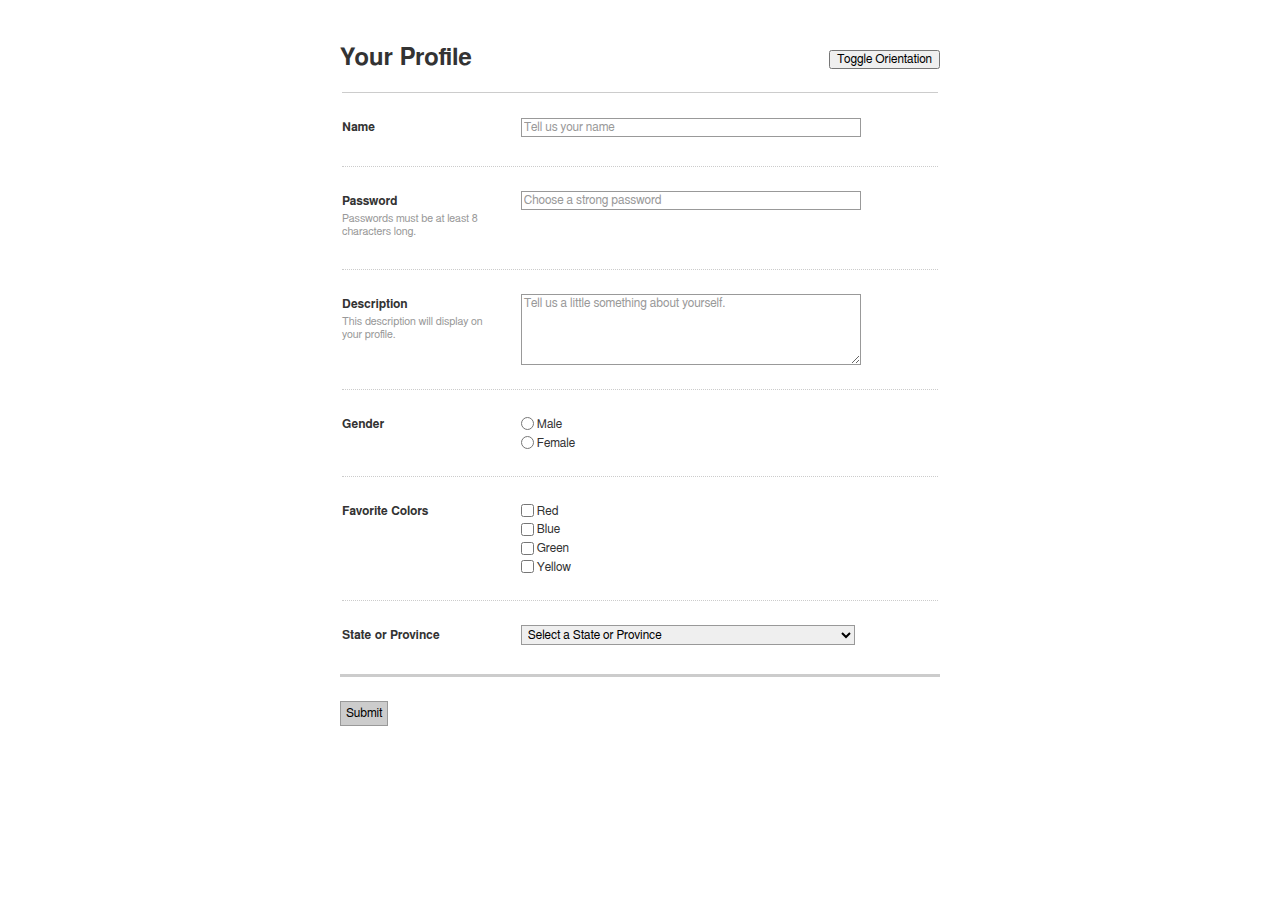
<file: form/index.html>
<!DOCTYPE html>
<html lang="en">
<head>
	<meta charset="utf-8">
	<title>Sample Form | FED Patterns</title>
	
	<meta name="viewport" content="width=device-width" />
	
	<link rel="stylesheet" href="/_assets/css/normalize.css" />
	<link rel="stylesheet" href="/_assets/css/base.css" />
	<link rel="stylesheet" href="form.css">
</head>

<body>
	
	<h1>Your Profile</h1>
	
	<form action="#" method="get" class="adjacent">
		
		<fieldset>
			<dl class="group">
				<dt><label for="name">Name</label></dt>
				<dd><input name="name" id="name" type="text" placeholder="Tell us your name"></dd>
			</dl>
		</fieldset>
		
		<fieldset>
			<dl class="group">
				<dt>
					<label for="pswd">Password</label>
					<span class="instruction">Passwords must be at least 8 characters long.</span>
				</dt>
				<dd><input name="pswd" id="pswd" type="password" placeholder="Choose a strong password"></dd>
			</dl>
		</fieldset>
		
		<fieldset>
			<dl class="group">
				<dt>
					<label for="description">Description</label>
					<span class="instruction">This description will display on your profile.</span>
				</dt>
				<dd><textarea id="description" name="description" rows="5" cols="30" placeholder="Tell us a little something about yourself."></textarea></dd>
			</dl>
		</fieldset>
		
		<fieldset>
			<dl class="group">
				<dt><span class="pseudo-label">Gender</span></dt>
				<dd>
					<ul>
						<li class="container-radio"><input name="gender" id="gender-male" type="radio" value="male"> <label for="gender-male">Male</label></li>
						<li class="container-radio"><input name="gender" id="gender-female" type="radio" value="female"> <label for="gender-female">Female</label></li>
					</ul>
				</dd>
			</dl>
		</fieldset>
		
		<fieldset>
			<dl class="group">
				<dt><span class="pseudo-label">Favorite Colors</span></dt>
				<dd>
					<ul>
						<li class="container-checkbox"><input name="color" id="color-red" type="checkbox" value="red"> <label for="color-red">Red</label></li>
						<li class="container-checkbox"><input name="color" id="color-blue" type="checkbox" value="blue"> <label for="color-blue">Blue</label></li>
						<li class="container-checkbox"><input name="color" id="color-green" type="checkbox" value="green"> <label for="color-green">Green</label></li>
						<li class="container-checkbox"><input name="color" id="color-yellow" type="checkbox" value="yellow"> <label for="color-yellow">Yellow</label></li>
					</ul>
				</dd>
			</dl>
		</fieldset>
		
		<fieldset>
			<dl class="group">
				<dt><label for="state-province">State or Province</label></dt>
				<dd>
					<select id="state-province" name="state-province">
						<option value="--">Select a State or Province</option>
						<optgroup label="Canada">
							<option>Alberta</option>
							<option>British Columbia</option>
							<option>Quebec</option>
							<option>Ontario</option>
							<option>&hellip;</option>
						</optgroup>
						<optgroup label="United States">
							<option>Alabama</option>
							<option>Alaska</option>
							<option>Arkansas</option>
							<option>Arizona</option>
							<option>&hellip;</option>
						</optgroup>
					</select>
				</dd>
			</dl>
		</fieldset>
		
		<div class="actions">
			<input name="submit" id="submit" type="submit" value="Submit">
		</div>
	
	</form>
	<script src="//ajax.googleapis.com/ajax/libs/jquery/1.10.1/jquery.min.js"></script>
	<script src="form.js"></script>
</body>
</html>
</file>
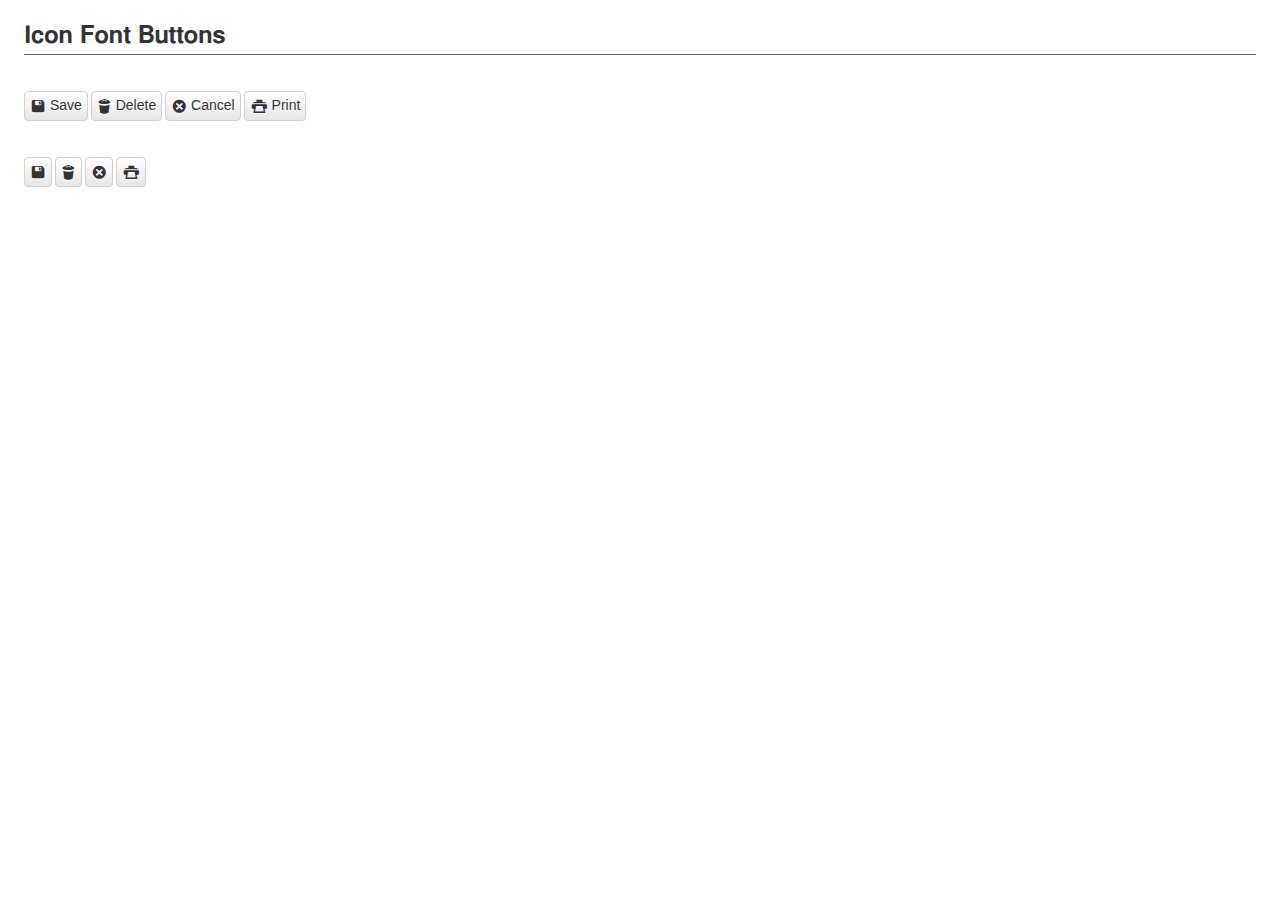
<file: icon-font-button/index.html>
<!DOCTYPE html>
<!--[if IE 7]><html class="no-js lt-ie10 lt-ie9 lt-ie8"><![endif]-->
<!--[if IE 8]><html class="no-js lt-ie10 lt-ie9"><![endif]-->
<!--[if IE 9]><html class="no-js lt-ie10"><![endif]-->
<!--[if gt IE 10]><!--><html class="no-js"><!--<![endif]--><head>
	<meta charset="utf-8">
	
	<title>Icon Font Buttons | FED Patterns</title>
	
    <meta name="viewport" content="width=device-width">

	<!-- Base styles for all patterns -->
	<link rel="stylesheet" href="/_assets/css/normalize.css" media="all" />
	<link rel="stylesheet" href="/_assets/css/base.css" media="all" />
	
	<!-- Custom styles for *this* patterns -->
	<link rel="stylesheet" href="styles.css" media="all" />

</head>

<body>
    <div role="banner">
    	<h1>Icon Font Buttons</h1>
    </div>
    
    <div role="main">
        <div class="buttons"> 
            <button type="button" class="save ui-button-default ui-corner-all" value="Save"><span aria-hidden="true" data-icon="&#128190;"></span> Save</button> 
            <button type="button" class="delete ui-button-default ui-corner-all" value="Delete"><span aria-hidden="true" data-icon="&#59177;"></span> Delete</button> 
            <button type="button" class="cancel ui-button-default ui-corner-all" value="Cancel"><span aria-hidden="true" data-icon="&#10006;"></span> Cancel</button> 
            <button type="button" class="print ui-button-default ui-corner-all" value="Print"><span aria-hidden="true" data-icon="&#59158;"></span> Print</button> 
        </div>
    
        <div class="buttons"> 
            <button type="submit" class="save ui-button-default ui-corner-all" value="Save"><span aria-hidden="true" data-icon="&#128190;"></span></button> 
            <button type="button" class="delete ui-button-default ui-corner-all" value="Delete"><span aria-hidden="true" data-icon="&#59177;"></span></button> 
            <button type="button" class="cancel ui-button-default ui-corner-all" value="Cancel"><span aria-hidden="true" data-icon="&#10006;"></span></button> 
            <button type="button" class="print ui-button-default ui-corner-all" value="Print"><span aria-hidden="true" data-icon="&#59158;"></span></button> 
        </div>
    </div>
    
</body>
</file>
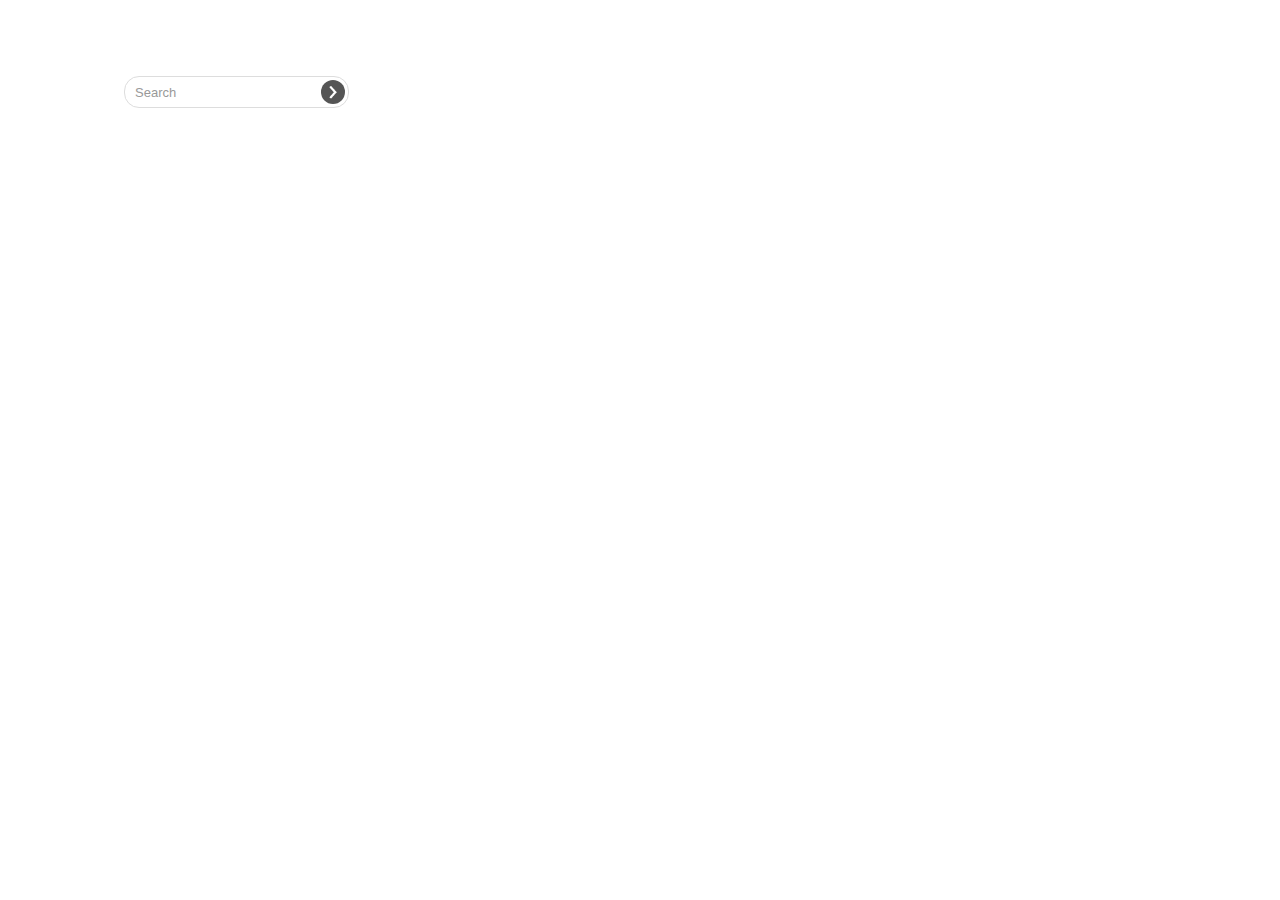
<file: input-group/index.html>
<!DOCTYPE html>
<!--[if lte IE 7]>    <html class="lt-ie8 lt-ie9 lt-ie10" lang="en"> <![endif]-->
<!--[if IE 8]>    <html class="lt-ie9 lt-ie10" lang="en"> <![endif]-->
<!--[if IE 9]>    <html class="lt-ie10" lang="en"> <![endif]-->
<!--[if gt IE 9]><!--> <html lang="en"> <!--<![endif]-->
<head>
	<meta charset="UTF-8" />
	<title>Input Group | FED Patterns</title>
	
	<link rel="stylesheet" href="/_assets/css/normalize.css" />
	<link rel="stylesheet" href="/_assets/css/base.css" />
	<link rel="stylesheet" href="input-group.css" />
</head>

<body>
	
	<form action="#" method="get">
		<div class="input-group">
			<label for="search">Search:</label>
			<input name="search" id="search" type="search" placeholder="Search" />
			<button type="submit">&rsaquo;</button>
		</div>
	</form>

</body>
</html>
</file>
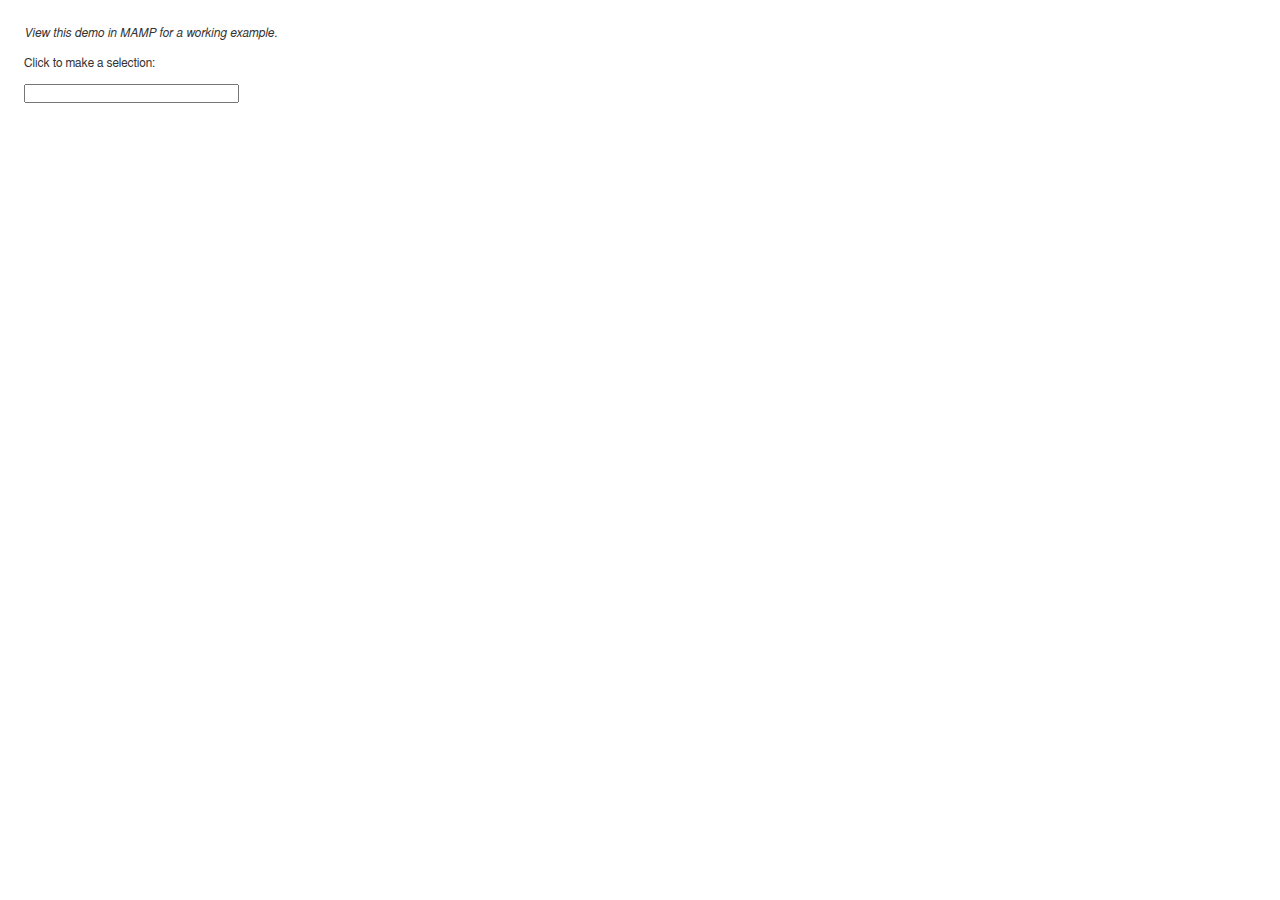
<file: restful-autocomplete/index.html>
<!DOCTYPE html>
<!--[if lte IE 7]><html class="lt-ie8 lt-ie9 lt-ie10" lang="en"><![endif]-->
<!--[if IE 8]><html class="lt-ie9 lt-ie10" lang="en"><![endif]-->
<!--[if IE 9]><html class="lt-ie10" lang="en"><![endif]-->
<!--[if gt IE 9]><!--><html lang="en"><!--<![endif]-->
<head>
	<meta charset="UTF-8" />
	<title>RESTful Auto-Complete | FED Patterns</title>
	
	<link rel="stylesheet" href="../_assets/css/normalize.css" />
	<link rel="stylesheet" href="../_assets/css/base.css" />
	<link rel="stylesheet" href="restful-autocomplete.css" />
</head>

<body>
	<i>View this demo in MAMP for a working example.</i>
	
	<p>Click to make a selection:</p>
	<p><input type="text" readonly="readonly" class="js-selectfield"></p>
	
	<div id="restful-autocompleter" class="autocompleter">
		<button class="close js-close">x</button>
		<input name="search" type="text" autocomplete="off">
		<p class="status js-status"></p>
		<ul class="options js-options"></ul>
	</div>

<script src="../_assets/js/jquery.js"></script>
<script src="../_assets/js/underscore.js"></script>
<script src="../_assets/js/backbone.js"></script>
<script src="restful-autocomplete.js"></script>
<script src="clickoff.js"></script>
<script>

var autocompleter = new AutoCompleter({el:'#restful-autocompleter'});

var toggle = new Toggle({
	$el: $('.js-selectfield'), // Element to target.
	$panel: autocompleter.$el, // Toggling panel to bind.
	open: function() {
		autocompleter.open();
	},
	close: function() {
		autocompleter.close();
	}
});

autocompleter.on('select', function(model) {
	toggle.$el.val(model.get('name'));
	autocompleter.close();
});

</script>
</body>
</html>
</file>
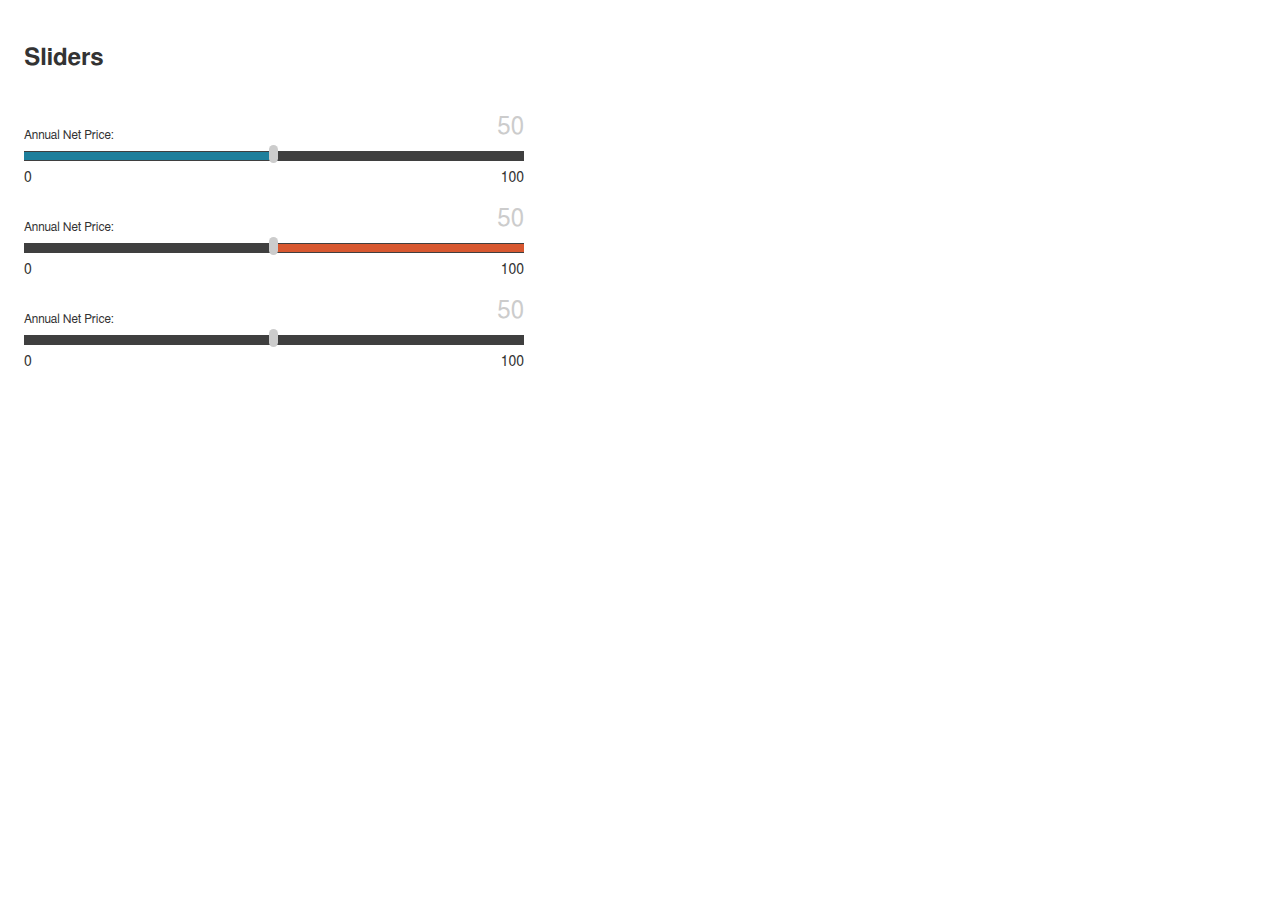
<file: slider/index.html>
<!DOCTYPE html>
<!--[if lte IE 7]><html class="lt-ie8 lt-ie9 lt-ie10" lang="en"><![endif]-->
<!--[if IE 8]><html class="lt-ie9 lt-ie10" lang="en"><![endif]-->
<!--[if IE 9]><html class="lt-ie10" lang="en"><![endif]-->
<!--[if gt IE 9]><!--><html lang="en"><!--<![endif]-->
<head>
	<meta charset="UTF-8" />
	<title>Sliders</title>
	
	<link rel="stylesheet" href="../_assets/css/normalize.css" />
	<link rel="stylesheet" href="../_assets/css/base.css" />
	<link rel="stylesheet" href="slider.css" />
</head>

<body>
	<h1>Sliders</h1>
	
	<label for="input-bottom">Annual Net Price:</label>
	<div class="slider range-bottom" id="slider-bottom" data-min="0" data-max="100">
        <input id="input-bottom" type="hidden" name="net_price__lte" value="50">
        <span class="range"></span>
        <span class="handle"></span>
        <span class="range-value"></span>
        <span class="range-max">100</span>
        <span class="range-min">0</span>
    </div>

	<label for="input-top">Annual Net Price:</label>
	<div class="slider range-top" id="slider-top" data-min="0" data-max="100">
        <input id="input-top" type="hidden" name="net_price__lte" value="50">
        <span class="range"></span>
        <span class="handle"></span>
        <span class="range-value"></span>
        <span class="range-max">100</span>
        <span class="range-min">0</span>
    </div>
	
	<label for="input-value">Annual Net Price:</label>
	<div class="slider" id="slider-value" data-min="0" data-max="100">
        <input id="input-value" type="hidden" name="net_price__lte" value="50">
        <span class="handle"></span>
        <span class="range-value"></span>
        <span class="range-max">100</span>
        <span class="range-min">0</span>
    </div>

<script src="../_assets/js/jquery.js"></script>
<script src="slider.js"></script>
<script>

var slider1 = new SliderView({
	el: '#slider-bottom'
});

var slider2 = new SliderView({
	el: '#slider-top'
});

var slider3 = new SliderView({
	el: '#slider-value'
});

</script>
</body>
</html>
</file>
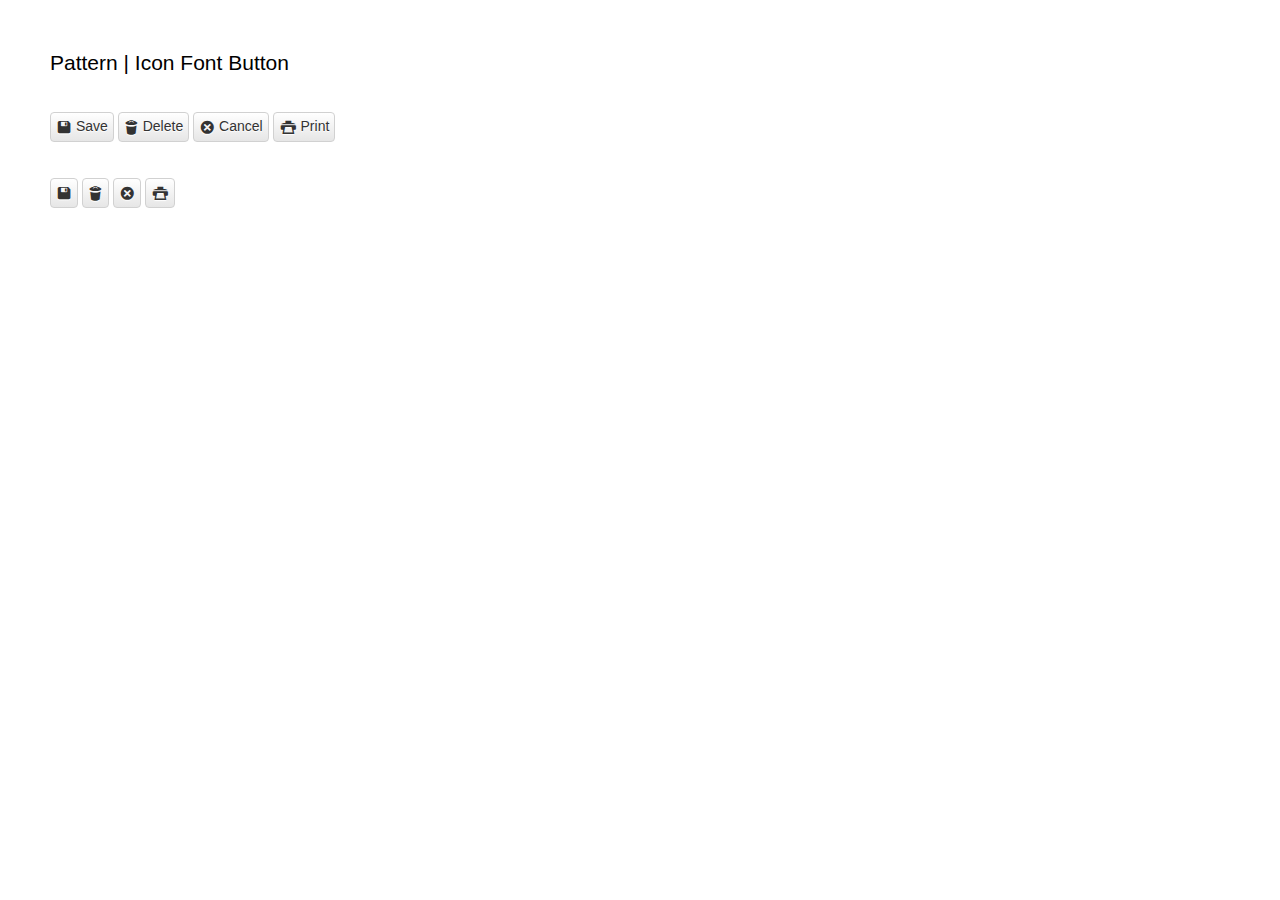
<file: Pattern Group - Forms/Pattern - Icon Font Button/index.html>
<!DOCTYPE html>
<!--[if IE 7]><html class="no-js lt-ie10 lt-ie9 lt-ie8"><![endif]-->
<!--[if IE 8]><html class="no-js lt-ie10 lt-ie9"><![endif]-->
<!--[if IE 9]><html class="no-js lt-ie10"><![endif]-->
<!--[if gt IE 10]><!--><html class="no-js"><!--<![endif]--><head>
	<meta charset="utf-8">
	
	<title>Pattern | Icon Font Button</title>
	
    <meta name="viewport" content="width=device-width">

	<!-- Base styles for all patterns -->
	<link rel="stylesheet" href="../../Universal-Files/css/reset.css" media="all" />
	<link rel="stylesheet" href="../../Universal-Files/css/base.css" media="all" />
	
	<!-- Custom styles for *this* patterns -->
	<link rel="stylesheet" href="styles.css" media="all" />

</head>

<body>

	<h1 class="page-title">Pattern | Icon Font Button</h1>

	<div class="buttons"> 
		<button type="button" class="save ui-button-default ui-corner-all" value="Save"><span aria-hidden="true" data-icon="&#128190;"></span> Save</button> 
		<button type="button" class="delete ui-button-default ui-corner-all" value="Delete"><span aria-hidden="true" data-icon="&#59177;"></span> Delete</button> 
		<button type="button" class="cancel ui-button-default ui-corner-all" value="Cancel"><span aria-hidden="true" data-icon="&#10006;"></span> Cancel</button> 
		<button type="button" class="print ui-button-default ui-corner-all" value="Print"><span aria-hidden="true" data-icon="&#59158;"></span> Print</button> 
	</div>
	
	<div class="buttons"> 
		<button type="submit" class="save ui-button-default ui-corner-all" value="Save"><span aria-hidden="true" data-icon="&#128190;"></span></button> 
		<button type="button" class="delete ui-button-default ui-corner-all" value="Delete"><span aria-hidden="true" data-icon="&#59177;"></span></button> 
		<button type="button" class="cancel ui-button-default ui-corner-all" value="Cancel"><span aria-hidden="true" data-icon="&#10006;"></span></button> 
		<button type="button" class="print ui-button-default ui-corner-all" value="Print"><span aria-hidden="true" data-icon="&#59158;"></span></button> 
	</div>

</body>
</file>
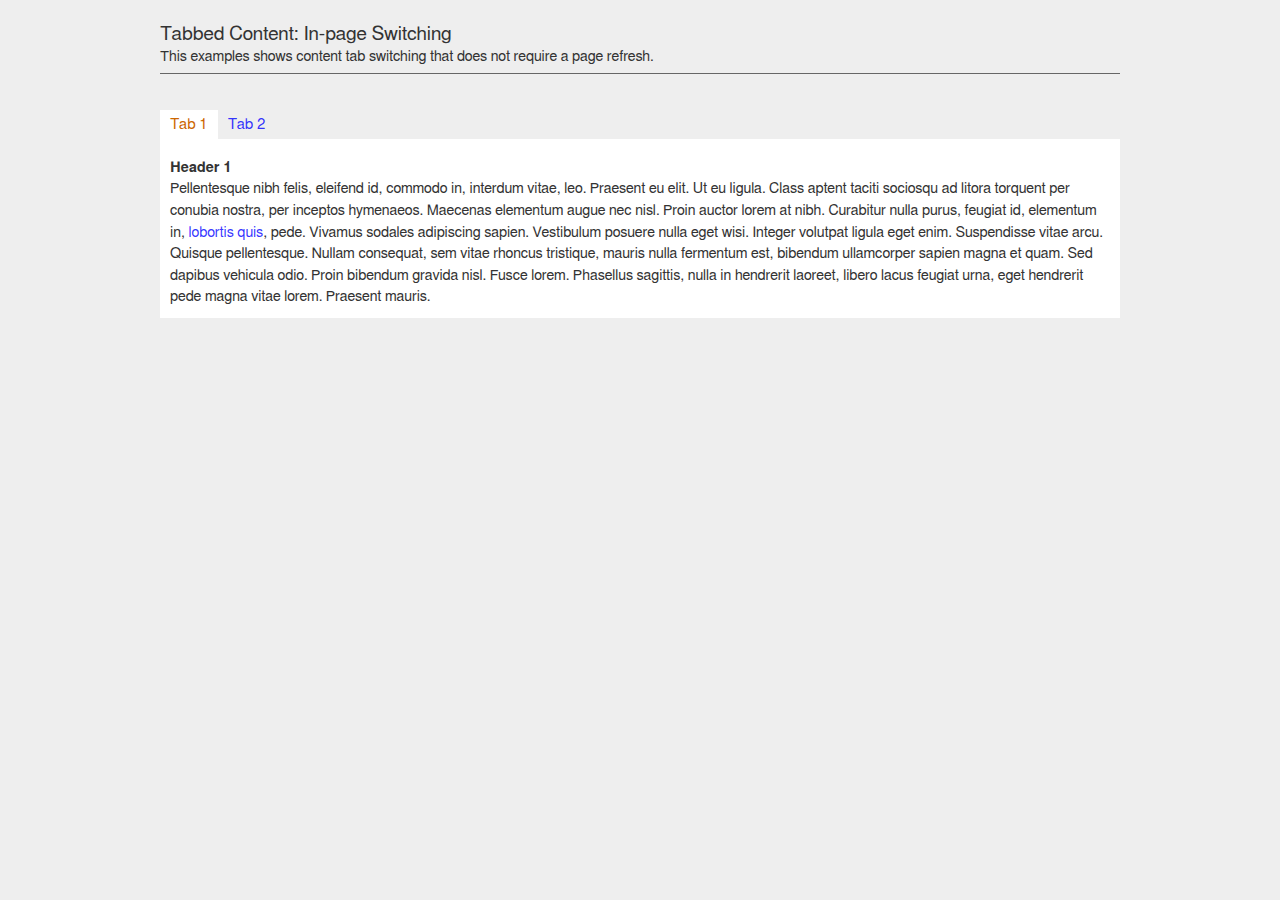
<file: tabber/tab-box.html>
<!DOCTYPE html>
<html lang="en">
<head>
    <meta charset="UTF-8" />
    <title>Tabbed Content Prototype | FED Patterns</title>
    
    <link rel="stylesheet" href="/_assets/css/normalize.css" />
    <link rel="stylesheet" href="/_assets/css/base.css" />
    <link rel="stylesheet" href="tab-box.css" />
</head>

<body>
    
    <div role="banner">
        <h1>Tabbed Content: In-page Switching</h1>
        <p>This examples shows content tab switching that does not require a page refresh.</p>
    </div>
    
    <div role="main">
        <div class="tabber">
        <!--
        tablist
            tab
                aria-controls
                aria-selected
        tabpanel
            aria-labelledby
            aria-hidden (true|false)
        http://oaa-accessibility.org/example/34/
        -->
            <ol role="tablist" class="tabs group">
                <li id="tab1" role="tab" aria-controls="panel1"><a href="#panel1">Tab 1</a></li>
                <li id="tab2" role="tab" aria-controls="panel2"><a href="#panel2">Tab 2</a></li>
            </ol>
            
            <div id="panel1" role="tabpanel" aria-labelledby="tab1">
                <h1>Tab Name 1</h1>
                <h2>Header 1</h2>
                <p>Pellentesque nibh felis, eleifend id, commodo in, interdum vitae, leo. Praesent eu elit. Ut eu ligula. Class aptent taciti sociosqu ad litora torquent per conubia nostra, per inceptos hymenaeos. Maecenas elementum augue nec nisl. Proin auctor lorem at nibh. Curabitur nulla purus, feugiat id, elementum in, <a href="#">lobortis quis</a>, pede. Vivamus sodales adipiscing sapien. Vestibulum posuere nulla eget wisi. Integer volutpat ligula eget enim. Suspendisse vitae arcu. Quisque pellentesque. Nullam consequat, sem vitae rhoncus tristique, mauris nulla fermentum est, bibendum ullamcorper sapien magna et quam. Sed dapibus vehicula odio. Proin bibendum gravida nisl. Fusce lorem. Phasellus sagittis, nulla in hendrerit laoreet, libero lacus feugiat urna, eget hendrerit pede magna vitae lorem. Praesent mauris.</p>
            </div>
            
            <div id="panel2" role="tabpanel" aria-labelledby="tab2">
                <h1>Tab Name 2</h1>
                <h2>Header 2</h2>
                <p>Lorem ipsum dolor sit amet, consectetuer adipiscing elit. Morbi commodo, ipsum sed pharetra gravida, orci magna rhoncus neque, id pulvinar odio lorem non turpis. Nullam sit amet enim. Suspendisse id velit vitae ligula volutpat condimentum. Aliquam erat volutpat. Sed quis velit. Nulla facilisi. Nulla libero. Vivamus pharetra posuere sapien. Nam consectetuer. Sed aliquam, nunc eget euismod ullamcorper, lectus nunc ullamcorper orci, fermentum bibendum enim nibh eget ipsum. Donec porttitor ligula eu dolor. Maecenas vitae nulla consequat libero cursus venenatis. Nam magna enim, accumsan eu, blandit sed, blandit a, eros.</p>
            </div>
            
        </div>
    </div>
    
    <script src="//ajax.googleapis.com/ajax/libs/jquery/1.10.1/jquery.min.js"></script>
    <script src="tab-box.js"></script>
</body>
</html>
</file>
<file: _assets/css/base.css>
html {
    font: 62.5%/1.5 helmet, freesans, sans-serif;
}

body {
    background: #fff;
    color: #333;
    font-size: 12px;
    font-size: 1.2rem;
    padding: 2em;
}



/* Links */
a {
    color: #121774;
    text-decoration: underline;
}
a:hover,
a:focus {
    color: #127474;
    text-decoration: none;
}



/* Forms */
::-webkit-input-placeholder {
  color: #999;
}
:-moz-placeholder {
  color: #999;
}



/* Banner */
[role="banner"] {
    border-bottom: 1px solid #666;
    margin-bottom: 3em;
    padding-bottom: 0.5em;
}
[role="banner"] h1 {
    line-height: 1;
    margin: 0;
}
[role="banner"] p {
    margin-bottom: 0;
}



/* Footer */
[role="contentinfo"] {
    border-top: 1px solid #ccc;
    margin-top: 3em;
    padding-top: 1em;
}
[role="contentinfo"] p {
    color: #999;
    font-size: 1.1em;
    line-height: 1.2;
    margin: 0;
}
[role="contentinfo"] a,
[role="contentinfo"] a:visited {
    color: #999;
}



/* Float clearing */
.group:after {
    clear: both;
    content: ".";
    display: block;
    height: 0;
    visibility: hidden;
}
</file>
<file: form/form.css>
body {
	margin-left: auto;
	margin-right: auto;
	max-width: 600px;
	width: 80%;
}

.btn-toggle {
    float: right;
    margin-top: -3.5em;
}

.instruction {
	color: #999;
	display: block;
	font-size: 0.9em;
	line-height: 1.2;
	padding-top: 3px;
}

.actions {
	border-top: 3px solid #ccc;
	margin-top: 2em;
	padding-top: 2em;
}

fieldset {
    border: 0;
    border-top: 1px dotted #ccc;
    margin-top: 2em;
    padding: 2em 0 0;
}

fieldset:first-child {
    border-top-style: solid;
    margin-top: 0;
}

fieldset ul {
    list-style: none;
    margin: 0;
    padding: 0;
}


label { cursor: pointer; }

label,
.pseudo-label,
input,
select,
textarea {
	font-size: 100%;
	vertical-align: middle;
}

input[type=text],
input[type=password],
textarea,
select {
	border: 1px solid #999;
	padding: 2px;
	width: 80%;
}
input[type=text]:focus,
input[type=password]:focus,
textarea:focus,
select:focus {
	border: 1px solid #333;
}

input[type=submit] {
	background: #ccc;
	border: 1px solid #999;
	padding: 5px;
}
input[type=submit]:hover,
input[type=submit]:focus {
	background: #333;
	color: #fff;
	cursor: pointer;
}

dt label,
dt .pseudo-label {
    font-weight: bold;
}

form dl { margin: 0; }
form dt,
form dd {
    float: none;
    width: auto;
}
form dt {
    margin-bottom: 0.5em;
}
form dd {
    margin-left: 0;
}

.adjacent dt {
	float: left;
	margin-right: 5%;
	width: 25%;
}
.adjacent dd {
	float: left;
	width: 70%;
}
</file>
<file: icon-font-button/styles.css>
@font-face {
    font-family: "entypo";
    font-style: normal;
    font-weight: normal;
    src: url("entypo.eot?#iefix") format("embedded-opentype"), 
    	 url("entypo.woff") format("woff"), 
    	 url("entypo.ttf") format("truetype"), 
    	 url("entypo.svg#entypo") format("svg");
}

.buttons {
	margin-bottom: 36px;
}

button {  
    cursor: pointer;
    display: inline-block;
    font: 14px/26px "Helvetica Neue", Arial, Helvetica, Geneva, sans-serif;
    font-weight: normal;
    overflow: visible;
    padding: 0 5px;
    position: relative;
    text-align: center;
    text-decoration: none !important;
}

.ui-button-default {    
    border: 1px solid #D1D1D1;
    color: #333333;
    text-shadow: 0 1px 1px #FFFFFF;
    
    background-color: #E6E6E6;
	background: -moz-linear-gradient(top,  #ffffff 0%, #e6e6e6 100%);
	background: -webkit-gradient(linear, left top, left bottom, color-stop(0%,#ffffff), color-stop(100%,#e6e6e6));
	background: -webkit-linear-gradient(top,  #ffffff 0%,#e6e6e6 100%);
	background: -o-linear-gradient(top,  #ffffff 0%,#e6e6e6 100%);
	background: -ms-linear-gradient(top,  #ffffff 0%,#e6e6e6 100%);
	background: linear-gradient(to bottom,  #ffffff 0%,#e6e6e6 100%);
	filter: progid:DXImageTransform.Microsoft.gradient( startColorstr='#ffffff', endColorstr='#e6e6e6',GradientType=0 );

}

.ui-button-default:hover {
    border: 1px solid #2E95FF;
    color: #FFFFFF;
    font-weight: normal;
    text-shadow: 0 -1px 1px rgba(34, 34, 34, 0.5);
    
    background-color: #2E95FF;
	background: -moz-linear-gradient(top,  #7ABCFF 0%, #2E95FF 100%);
	background: -webkit-gradient(linear, left top, left bottom, color-stop(0%,#7ABCFF), color-stop(100%,#2E95FF));
	background: -webkit-linear-gradient(top,  #7ABCFF 0%,#2E95FF 100%);
	background: -o-linear-gradient(top,  #7ABCFF 0%,#2E95FF 100%);
	background: -ms-linear-gradient(top,  #7ABCFF 0%,#2E95FF 100%);
	background: linear-gradient(to bottom,  #7ABCFF 0%,#2E95FF 100%);
	filter: progid:DXImageTransform.Microsoft.gradient( startColorstr='#7ABCFF', endColorstr='#2E95FF',GradientType=0 );
}

.ui-corner-all {
    border-radius: 4px 4px 4px 4px;
}

[data-icon]:before { 
	font: 31px/26px "entypo";
	content: attr(data-icon);
	speak: none;
	vertical-align: sub;
}
</file>
<file: input-group/input-group.css>
body {
	background: #fff;
}
form {
	font-family: sans-serif;
	font-size: 13px;
	padding: 50px 100px;
	vertical-align: top;
}
.input-group {
	border: 1px solid #ddd;
	border-radius: 15px;
	height: 30px;
	margin: 2px 10px 0 0;
	overflow: hidden;
	padding: 0 3px 0 10px;
	position: relative;
	text-align: left;
	width: 210px;
}
/*Show label in IE9 and below*/
.lt-ie10 .input-group {
	overflow: visible;
}
.input-group label {
	font-weight: 700;
	height: 30px;
	line-height: 32px;
	position: absolute;
	right: 230px;
	width: 50px;
}
.input-group input {
	-webkit-appearance: none;
	-moz-appearance: none;
	-ms-appearance: none;
	-o-appearance: none;
	-spec-appearance: none;
	background: none;
	border: none;
	height: 24px;
	line-height: 24px;
	margin: 4px 0 0;
	padding: 0;
	width: 180px;
}
.input-group input:focus {
	outline: none;
}

.input-group button {
	background-color: #555;
	background-image: url([data-uri]);
	background-position: center center;
	background-repeat: no-repeat;
	border: none;
	border-radius: 12px;
	color: #fff;
	cursor: pointer;
	float: right;
	height: 24px;
	margin-top: 3px;
	overflow: hidden;
	position: relative;
	text-indent: -999px;
	width: 24px;
}
.input-group button:hover,
.input-group button:focus {
	background-color: #999;
	outline: 0;
}
.lt-ie8 .input-group button {
	position: absolute;
	right: 3px;
	top: 1px;
	text-indent: 0;
}


/*Reset Search input appearance settings - Webkit*/
input[type="search"]::-webkit-search-decoration,
input[type="search"]::-webkit-search-cancel-button,
input[type="search"]::-webkit-search-results-button,
input[type="search"]::-webkit-search-results-decoration {
  display: none;
}

/*Reset Search input appearance settings - IE10*/
.input-group input::-ms-clear {
	display: none;
}

/*Remove dotted outline - FF*/
.input-group button::-moz-focus-inner {
	border: 0;
}
</file>
<file: restful-autocomplete/restful-autocomplete.css>
.autocompleter {
	border: 1px solid #ccc;
	border-radius: 5px;
	padding: 10px;
	position: relative;
	width: 250px;
}

.autocompleter input {
	margin: 0 0 10px;
}

.autocompleter .close {
	position: absolute;
	right: 10px;
	top: 10px;
}

.autocompleter .status {
	margin: 0;
	padding: 0;
}

.autocompleter .options {
	max-height: 95px;
	margin: 0;
	overflow: auto;
	padding: 0;
	position: relative;
}

.autocompleter li {
	cursor: default;
	padding: 4px 8px;
}

.autocompleter li:hover {
	background-color: #eee;
}

.autocompleter li.selected {
	background-color: #ccc;
}
</file>
<file: slider/slider.css>
label {
	display: block;
	margin-top: 50px;
}

.slider {
	background-color: #3f3f3f;
	border: 7px solid #fff; /* << to increase hit-area */
	border-left: none;
	border-right: none;
	cursor: move;
	height: 10px;
	-ms-touch-action: none;
	position: relative;
	width: 500px;
}

.slider .range,
.slider .range-value,
.slider .range-max,
.slider .range-min {
	display: block;
	position: absolute;
}

	
.slider .range {
	background-color: #999;
	height: 8px;
	margin: 1px 0;
}

.slider.range-bottom .range {
    background-color: #1E7F9C;
	left: 0;
}

.slider.range-top .range {
    background-color: #d85830;
	right: 0;
}

.slider .range-value,
.slider .range-max {
    text-align: right;
}

.slider .range-value {
    color: #ccc;
    font-size: 24px;
    right: 0;
    top: -1.75em;
}

.slider .range-max,
.slider .range-min {
    bottom: -2em;
    font-size: 14px;
}

.slider .range-max {
    right: 0;
}

.slider .range-min {
    left: 0;
}

.slider .handle {
	background-color: #ccc;
	border-radius: 10px;
	cursor: cursor;
	display: block;
	height: 1.5em;
	position: absolute;
	top: -0.5em;
	width: 0.75em;
	z-index: 1;
}
</file>
<file: Universal-Files/css/base.css>
body {
	padding: 50px;
}

.page-title {
	font: 21px/26px "Helvetica Neue", Arial, Helvetica, Geneva, sans-serif;
	margin-bottom: 36px;
}
</file>
<file: Pattern Group - Forms/Pattern - Icon Font Button/styles.css>
@font-face {
    font-family: "entypo";
    font-style: normal;
    font-weight: normal;
    src: url("entypo.eot?#iefix") format("embedded-opentype"), 
    	 url("entypo.woff") format("woff"), 
    	 url("entypo.ttf") format("truetype"), 
    	 url("entypo.svg#entypo") format("svg");
}

.buttons {
	margin-bottom: 36px;
}

button {  
    cursor: pointer;
    display: inline-block;
    font: 14px/26px "Helvetica Neue", Arial, Helvetica, Geneva, sans-serif;
    font-weight: normal;
    overflow: visible;
    padding: 0 5px;
    position: relative;
    text-align: center;
    text-decoration: none !important;
}

.ui-button-default {    
    border: 1px solid #D1D1D1;
    color: #333333;
    text-shadow: 0 1px 1px #FFFFFF;
    
    background-color: #E6E6E6;
	background: -moz-linear-gradient(top,  #ffffff 0%, #e6e6e6 100%);
	background: -webkit-gradient(linear, left top, left bottom, color-stop(0%,#ffffff), color-stop(100%,#e6e6e6));
	background: -webkit-linear-gradient(top,  #ffffff 0%,#e6e6e6 100%);
	background: -o-linear-gradient(top,  #ffffff 0%,#e6e6e6 100%);
	background: -ms-linear-gradient(top,  #ffffff 0%,#e6e6e6 100%);
	background: linear-gradient(to bottom,  #ffffff 0%,#e6e6e6 100%);
	filter: progid:DXImageTransform.Microsoft.gradient( startColorstr='#ffffff', endColorstr='#e6e6e6',GradientType=0 );

}

.ui-button-default:hover {
    border: 1px solid #2E95FF;
    color: #FFFFFF;
    font-weight: normal;
    text-shadow: 0 -1px 1px rgba(34, 34, 34, 0.5);
    
    background-color: #2E95FF;
	background: -moz-linear-gradient(top,  #7ABCFF 0%, #2E95FF 100%);
	background: -webkit-gradient(linear, left top, left bottom, color-stop(0%,#7ABCFF), color-stop(100%,#2E95FF));
	background: -webkit-linear-gradient(top,  #7ABCFF 0%,#2E95FF 100%);
	background: -o-linear-gradient(top,  #7ABCFF 0%,#2E95FF 100%);
	background: -ms-linear-gradient(top,  #7ABCFF 0%,#2E95FF 100%);
	background: linear-gradient(to bottom,  #7ABCFF 0%,#2E95FF 100%);
	filter: progid:DXImageTransform.Microsoft.gradient( startColorstr='#7ABCFF', endColorstr='#2E95FF',GradientType=0 );
}

.ui-corner-all {
    border-radius: 4px 4px 4px 4px;
}

[data-icon]:before { 
	font: 31px/26px "entypo";
	content: attr(data-icon);
	speak: none;
	vertical-align: sub;
}
</file>
<file: tabber/tab-box.css>
body {
    background: #eee;
    color: #333;
    margin: auto;
    width: 75%;
}

a {
    color: #009;
    color: rgba(0,0,255,0.8);
    text-decoration: none;
}
a:hover,
a:focus {
    text-decoration: underline;
}


[role="banner"] h1 {
    font-size: 1.6em;
    font-weight: normal;
    line-height: 1.125;
    margin: 0;
}

h2,
p {
    font-size: 1.2em;
    line-height: 1.5;
    margin: 0;
}


.toc {
    list-style: none;
    padding-top: 1.5em;
}

.toc li { padding-bottom: 25px; }



/* TABS */
.selected {
    background: #fff;
}

[role="tablist"] {
    list-style: none;
    margin: 0 0 1em;
    padding: 0;
}

.js [role="tablist"] {
    margin-bottom: 0;
}

[role="tab"] {
    display: inline-block;
    font-size: 1.4em;
    line-height: 1.285714;
    margin: 0;
    padding: 0 20px 0 0;
}

.js [role="tab"] {
    display: block;
    float: left;
    font-size: 1.25em;
    line-height: 1.285714;
    padding: 5px 10px;
}

[role="tab"] a {
    color: #009;
    color: rgba(0,0,255,0.8);
}

.js [role="tab"] a {
    display: block;
}

[role="tab"] a:hover,
[role="tab"] a:focus {
    color: #c60;
    text-decoration: none;
}


.js [role="tab"].selected a,
.js [role="tab"].selected a:visited {
    color: #c60;
}


/* Tab Panels */
[role="tabpanel"] h1 {
    margin-top: 0;
}

.js [role="tabpanel"] h1 {
    display: none;
}

[role="tabpanel"] h2,
[role="tabpanel"] p {
    font-size: 1.2em;
    line-height: 1.5;
}

[role="tabpanel"] h2 { margin: 0.5em 0 0; }

[role="tabpanel"] {
    margin-bottom: 1em;
    padding: 1em 0 0.5em;
}

[role="tabpanel"]:target {
    background: #fff;
    margin-left: -1em;
    margin-right: -1em;
    padding: 1em 1em 0.5em;
}

.js [role="tabpanel"] {
    display: none;
}

.js [role="tabpanel"].selected {
    display: block;
    padding: 10px;
}
</file>
